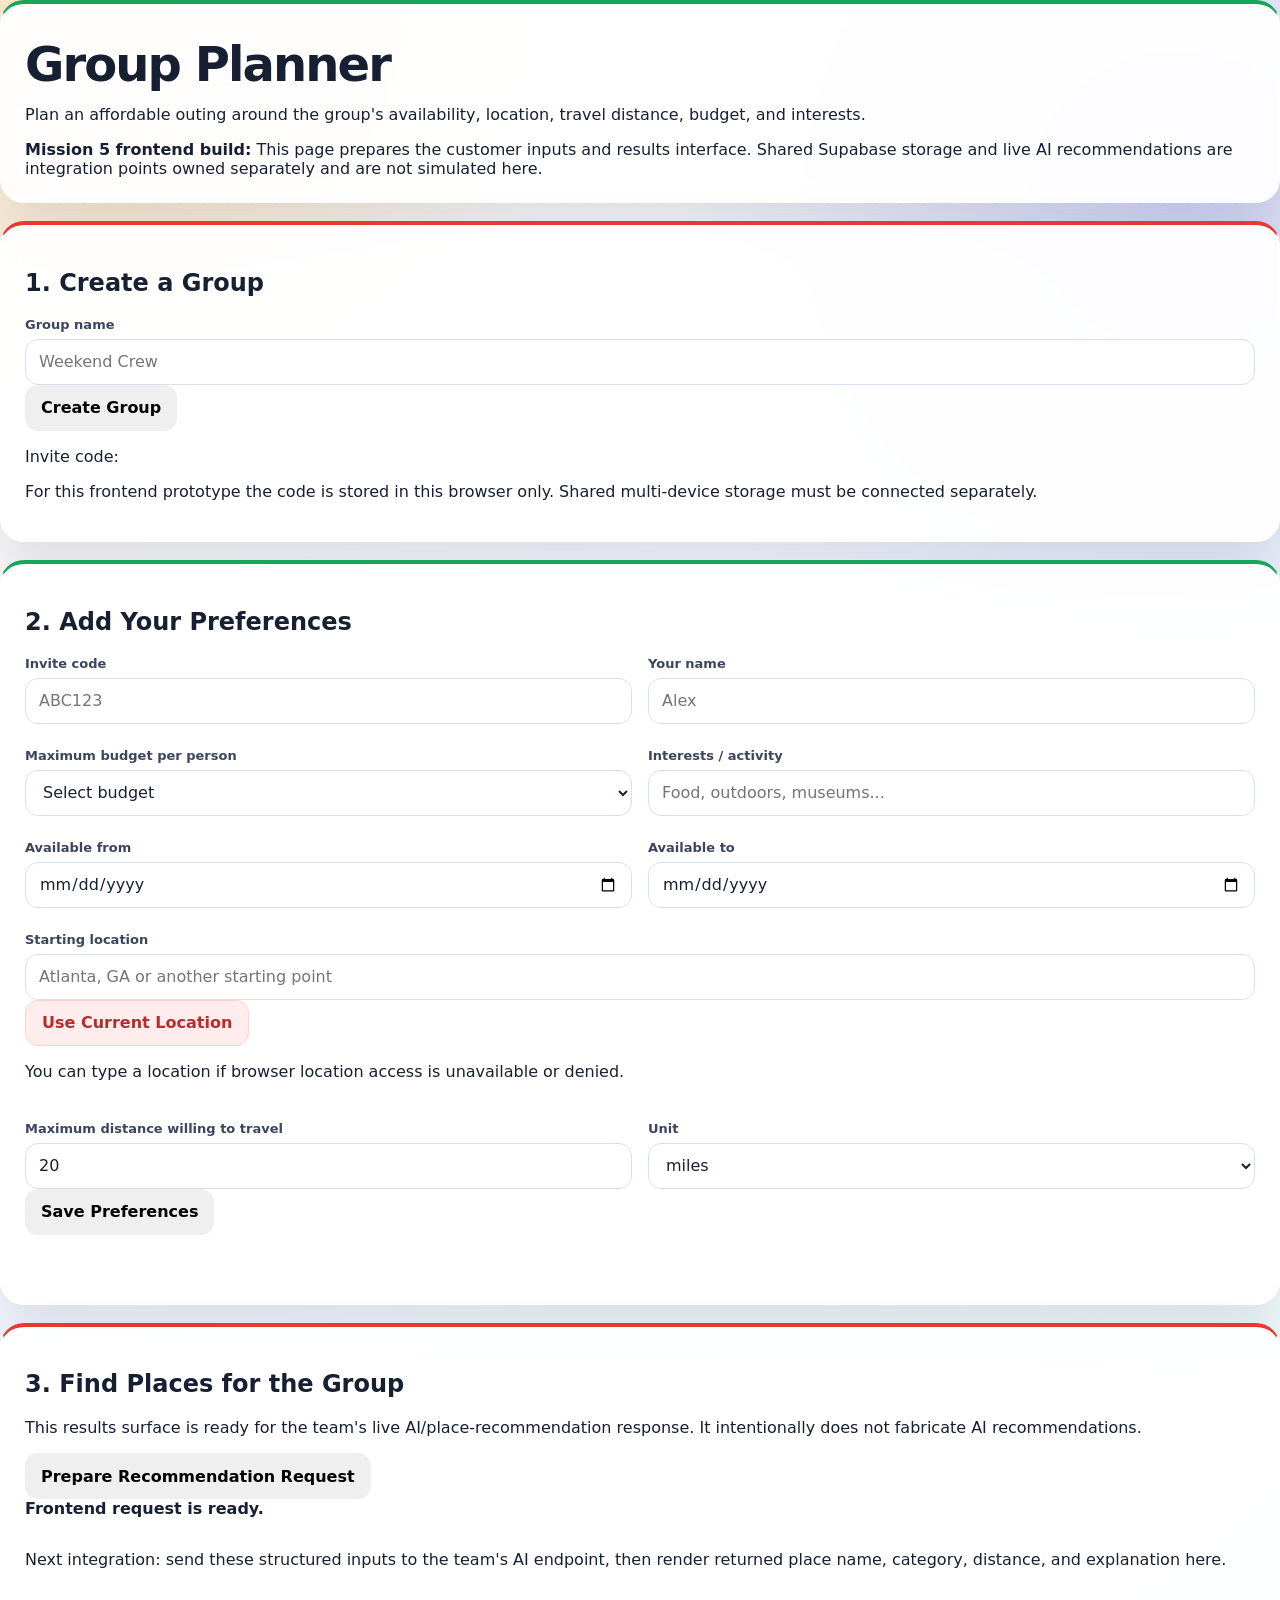
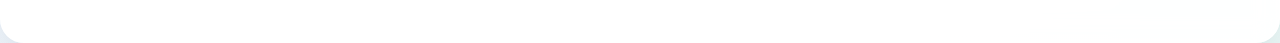
<file: group-planner-mission5/index.html>
<!doctype html>
<html lang="en">
<head>
<meta charset="utf-8">
<meta name="viewport" content="width=device-width,initial-scale=1">
<title>Group Planner — Mission 5 Frontend</title>

<link rel="stylesheet" href="style.css">

</head>
<body>
<div class="card">
<h1>Group Planner</h1>
<p>Plan an affordable outing around the group's availability, location, travel distance, budget, and interests.</p>
<div class="notice"><strong>Mission 5 frontend build:</strong> This page prepares the customer inputs and results interface. Shared Supabase storage and live AI recommendations are integration points owned separately and are not simulated here.</div>
</div>

<div class="card">
<h2>1. Create a Group</h2>
<label for="group">Group name</label>
<input id="group" placeholder="Weekend Crew">
<button type="button" onclick="createGroup()">Create Group</button>
<div id="created" class="hidden">
<p>Invite code:</p><div id="code" class="code"></div>
<p class="small">For this frontend prototype the code is stored in this browser only. Shared multi-device storage must be connected separately.</p>
</div>
</div>

<div class="card">
<h2>2. Add Your Preferences</h2>
<div class="grid">
<div><label for="joinCode">Invite code</label><input id="joinCode" placeholder="ABC123"></div>
<div><label for="name">Your name</label><input id="name" placeholder="Alex"></div>
<div><label for="budget">Maximum budget per person</label><select id="budget"><option value="">Select budget</option><option value="25">Up to $25</option><option value="50">Up to $50</option><option value="100">Up to $100</option><option value="100+">$100+</option></select></div>
<div><label for="activity">Interests / activity</label><input id="activity" placeholder="Food, outdoors, museums..."></div>
<div><label for="startDate">Available from</label><input id="startDate" type="date"></div>
<div><label for="endDate">Available to</label><input id="endDate" type="date"></div>
<div class="full"><label for="location">Starting location</label><div class="inline"><input id="location" placeholder="Atlanta, GA or another starting point"><button type="button" class="secondary" onclick="useLocation()">Use Current Location</button></div><p id="locationHelp" class="help">You can type a location if browser location access is unavailable or denied.</p></div>
<div><label for="distance">Maximum distance willing to travel</label><input id="distance" type="number" min="1" max="500" value="20"></div>
<div><label for="distanceUnit">Unit</label><select id="distanceUnit"><option value="miles">miles</option><option value="km">kilometers</option></select></div>
</div>
<button type="button" onclick="savePrefs()">Save Preferences</button>
<p id="status" class="status" aria-live="polite"></p>
</div>

<div class="card">
<h2>3. Find Places for the Group</h2>
<p class="small">This results surface is ready for the team's live AI/place-recommendation response. It intentionally does not fabricate AI recommendations.</p>
<button type="button" onclick="prepareResults()">Prepare Recommendation Request</button>
<div id="results" class="hidden">
<div class="result"><strong>Frontend request is ready.</strong><p id="requestSummary"></p><div id="requestTags"></div><p class="help">Next integration: send these structured inputs to the team's AI endpoint, then render returned place name, category, distance, and explanation here.</p></div>
</div>
<p id="resultError" class="status error" aria-live="polite"></p>
</div>


  <script src="script.js"></script>
</body>
</html>
</file>
<file: group-planner-mission5/style.css>
:root {
    --ink: #172033;
    --muted: #65708a;
    --surface: rgba(255,255,255,.94);
    --line: #e5e9f2;
    --primary: #5b5bd6;
    --primary-dark: #4545b8;
    --secondary: #e53935;
    --accent: #18a558;
    --sun: #ffb547;
    --sky: #eaf2ff;
    --lavender: #f0ecff;
    --mint: #e5f8e9;
    --peach: #fff0e8;
    --danger: #c62828;
    --success: #168a45;
    --shadow: 0 18px 45px rgba(42, 52, 90, .13);
  }

  * { box-sizing: border-box; }

  body {
    margin: 0;
    min-height: 100vh;
    color: var(--ink);
    font-family: Inter, ui-sans-serif, system-ui, -apple-system, BlinkMacSystemFont, "Segoe UI", sans-serif;
    background:
      radial-gradient(circle at 10% 0%, rgba(255,181,71,.35), transparent 28rem),
      radial-gradient(circle at 92% 12%, rgba(91,91,214,.22), transparent 31rem),
      linear-gradient(145deg, #fff9f2 0%, #f4f7ff 50%, #effcf9 100%);
  }

  body::before {
    content: "";
    position: fixed;
    inset: 0;
    pointer-events: none;
    background-image: radial-gradient(rgba(91,91,214,.08) 1px, transparent 1px);
    background-size: 24px 24px;
    mask-image: linear-gradient(to bottom, rgba(0,0,0,.5), transparent 75%);
  }

  .shell {
    width: min(1120px, calc(100% - 32px));
    margin: 0 auto;
    padding: 34px 0 56px;
    position: relative;
  }

  .hero {
    position: relative;
    overflow: hidden;
    border-radius: 30px;
    padding: 34px;
    color: white;
    background: linear-gradient(120deg, #4d4dd0 0%, #6b55d8 38%, #d83a47 72%, #e53935 100%);
    box-shadow: var(--shadow);
    margin-bottom: 22px;
  }

  .hero::after {
    content: "✈  ☀  ◌";
    position: absolute;
    right: 28px;
    top: 20px;
    font-size: 52px;
    letter-spacing: 12px;
    opacity: .15;
    transform: rotate(-7deg);
  }

  .eyebrow {
    display: inline-flex;
    align-items: center;
    gap: 8px;
    padding: 7px 11px;
    border: 1px solid rgba(255,255,255,.3);
    border-radius: 999px;
    background: rgba(255,255,255,.12);
    font-size: 12px;
    font-weight: 800;
    letter-spacing: .08em;
    text-transform: uppercase;
  }

  h1 {
    margin: 12px 0 8px;
    font-size: clamp(30px, 5vw, 48px);
    line-height: 1.02;
    letter-spacing: -.04em;
  }

  .hero p {
    max-width: 760px;
    margin: 0;
    color: rgba(255,255,255,.88);
    font-size: 16px;
    line-height: 1.6;
  }

  .layout {
    display: grid;
    grid-template-columns: minmax(0, 1.45fr) minmax(280px, .75fr);
    gap: 22px;
    align-items: start;
  }

  .card {
    background: var(--surface);
    border: 1px solid rgba(255,255,255,.75);
    border-radius: 24px;
    padding: 24px;
    box-shadow: var(--shadow);
    backdrop-filter: blur(12px);
  }

  .card + .card { margin-top: 18px; }

  .section-title {
    display: flex;
    align-items: center;
    gap: 11px;
    margin: 0 0 7px;
    font-size: 21px;
    letter-spacing: -.02em;
  }

  .section-title .icon {
    width: 38px;
    height: 38px;
    display: grid;
    place-items: center;
    border-radius: 12px;
    background: var(--lavender);
  }

  .section-copy {
    margin: 0 0 20px;
    color: var(--muted);
    line-height: 1.55;
    font-size: 14px;
  }

  .grid {
    display: grid;
    grid-template-columns: repeat(2, minmax(0,1fr));
    gap: 16px;
    row-gap: 24px;
  }

  .full { grid-column: 1 / -1; }

  label {
    display: block;
    margin-bottom: 7px;
    font-size: 13px;
    font-weight: 800;
    color: #3b4560;
  }

  input, select {
    width: 100%;
    min-height: 46px;
    padding: 11px 13px;
    border: 1px solid #d9dfeb;
    border-radius: 13px;
    background: #fff;
    color: var(--ink);
    font: inherit;
    outline: none;
    transition: border .18s ease, box-shadow .18s ease, transform .18s ease;
  }

  input:focus, select:focus {
    border-color: var(--primary);
    box-shadow: 0 0 0 4px rgba(91,91,214,.11);
  }

  .input-row {
    display: grid;
    grid-template-columns: 1fr auto;
    gap: 9px;
  }

  button {
    border: 0;
    border-radius: 13px;
    min-height: 46px;
    padding: 11px 16px;
    font: inherit;
    font-weight: 800;
    cursor: pointer;
    transition: transform .15s ease, box-shadow .15s ease, opacity .15s ease;
  }

  button:hover { transform: translateY(-1px); }
  button:active { transform: translateY(0); }

  .primary {
    color: #fff;
    background: linear-gradient(135deg, var(--primary), #7b55d9);
    box-shadow: 0 9px 20px rgba(91,91,214,.22);
  }

  .secondary {
    color: #3e3f91;
    background: var(--lavender);
  }

  .location-btn {
    color: #14733b;
    background: var(--mint);
    white-space: nowrap;
  }

  .cta {
    width: 100%;
    margin-top: 18px;
    background: linear-gradient(120deg, #e53935, #ff6659);
    color: white;
    box-shadow: 0 10px 24px rgba(232,88,140,.23);
  }

  .invite {
    margin-top: 16px;
    padding: 15px 17px;
    border-radius: 15px;
    background: linear-gradient(135deg, var(--lavender), #f8f5ff);
    border: 1px dashed #aaa4e8;
  }

  .invite strong {
    display: inline-block;
    margin-left: 4px;
    font-size: 18px;
    letter-spacing: .08em;
    color: var(--primary-dark);
  }

  .status {
    margin-top: 12px;
    min-height: 20px;
    color: var(--muted);
    font-size: 13px;
  }

  .status.error { color: var(--danger); font-weight: 700; }
  .status.success { color: var(--success); font-weight: 700; }

  .side-card {
    position: sticky;
    top: 18px;
  }

  .flow {
    display: grid;
    gap: 11px;
    margin-top: 17px;
  }

  .flow-step {
    display: grid;
    grid-template-columns: 38px 1fr;
    gap: 11px;
    align-items: center;
    padding: 12px;
    border-radius: 16px;
  }

  .flow-step:nth-child(1) { background: var(--sky); }
  .flow-step:nth-child(2) { background: var(--mint); }
  .flow-step:nth-child(3) { background: var(--peach); }
  .flow-step:nth-child(4) { background: var(--lavender); }

  .num {
    width: 34px;
    height: 34px;
    display: grid;
    place-items: center;
    border-radius: 50%;
    background: #fff;
    font-weight: 900;
    box-shadow: 0 4px 12px rgba(40,50,80,.08);
  }

  .flow-step b { display: block; font-size: 13px; }
  .flow-step span { color: var(--muted); font-size: 12px; }

  .results {
    margin-top: 22px;
  }

  .results-head {
    display: flex;
    justify-content: space-between;
    gap: 14px;
    align-items: center;
    margin-bottom: 14px;
  }

  .badge {
    display: inline-flex;
    align-items: center;
    gap: 6px;
    padding: 7px 10px;
    border-radius: 999px;
    background: var(--mint);
    color: #14733b;
    font-size: 12px;
    font-weight: 800;
  }

  .result-placeholder {
    min-height: 190px;
    display: grid;
    place-items: center;
    text-align: center;
    padding: 28px;
    border-radius: 20px;
    border: 2px dashed #d9d8ee;
    background:
      linear-gradient(rgba(255,255,255,.82), rgba(255,255,255,.82)),
      linear-gradient(120deg, var(--sky), var(--peach), var(--mint));
  }

  .result-placeholder .big {
    font-size: 42px;
    margin-bottom: 7px;
  }

  .result-placeholder b {
    display: block;
    margin-bottom: 6px;
    font-size: 17px;
  }

  .result-placeholder p {
    max-width: 520px;
    margin: 0;
    color: var(--muted);
    line-height: 1.5;
    font-size: 13px;
  }

  .mini-note {
    margin-top: 14px;
    padding: 12px 14px;
    border-left: 4px solid var(--sun);
    border-radius: 10px;
    background: #fff8e8;
    color: #66542d;
    font-size: 12px;
    line-height: 1.5;
  }

  .footer {
    margin-top: 18px;
    text-align: center;
    color: #7c859a;
    font-size: 12px;
  }

  @media (max-width: 850px) {
    .layout { grid-template-columns: 1fr; }
    .side-card { position: static; }
  }

  @media (max-width: 620px) {
    .shell { width: min(100% - 20px, 1120px); padding-top: 10px; }
    .hero { padding: 25px 20px; border-radius: 22px; }
    .hero::after { display: none; }
    .card { padding: 19px; border-radius: 20px; }
    .grid { grid-template-columns: 1fr; }
    .full { grid-column: auto; }
    .input-row { grid-template-columns: 1fr; }
    .results-head { align-items: flex-start; flex-direction: column; }
  }

  .location-btn {
    border: 1px solid #b9e6c8;
    box-shadow: 0 5px 14px rgba(24,165,88,.10);
  }

  .invite {
    border-left: 5px solid var(--accent);
  }

  .result-placeholder {
    border-color: #cbdccf;
  }

  .result-placeholder .big {
    filter: saturate(1.15);
  }

  .flow-step:nth-child(2) .num,
  .flow-step:nth-child(4) .num {
    color: var(--success);
  }

  .flow-step:nth-child(3) .num {
    color: var(--secondary);
  }

  .results .section-title .icon {
    background: #e5f8e9;
    color: var(--success);
  }

/* Mission 5 frontend color accents: intentionally visible red + green */
.hero {
  border-bottom: 7px solid #18a558;
}

.section-title .icon {
  background: #e7f8ec;
  color: #168a45;
}

.card:nth-of-type(odd) {
  border-top: 4px solid #18a558;
}

.card:nth-of-type(even) {
  border-top: 4px solid #e53935;
}

.primary {
  background: linear-gradient(135deg, #168a45, #22b75d);
  box-shadow: 0 9px 20px rgba(24,165,88,.22);
}

.secondary {
  color: #b52d2d;
  background: #ffeded;
  border: 1px solid #ffd1d1;
}

.cta {
  background: linear-gradient(120deg, #d92f2f, #ef5350);
  box-shadow: 0 10px 24px rgba(229,57,53,.24);
}

.location-btn {
  color: #116c36;
  background: #e3f7e8;
  border: 1px solid #a9dfb9;
}

input:focus, select:focus {
  border-color: #18a558;
  box-shadow: 0 0 0 4px rgba(24,165,88,.12);
}

.invite {
  background: linear-gradient(135deg, #e8f8ec, #fff3f3);
  border: 1px dashed #79c98e;
  border-left: 5px solid #18a558;
}

.invite strong {
  color: #168a45;
}

.badge {
  background: #e5f8e9;
  color: #116c36;
}

.result-placeholder {
  border: 2px dashed #e57373;
  background:
    linear-gradient(rgba(255,255,255,.87), rgba(255,255,255,.87)),
    linear-gradient(120deg, #e5f8e9, #ffe8e8, #eef1ff);
}

.mini-note {
  border-left-color: #e53935;
  background: #fff0f0;
  color: #6e3333;
}

#requestTags {
  display: flex;
  flex-wrap: wrap;
  gap: 12px;
  margin-top: 16px;
}

#requestTags .tag {
  display: inline-block;
  padding: 8px 12px;
  background: #e8f8ec;
  border: 1px solid #18a558;
  border-radius: 10px;
}
</file>
